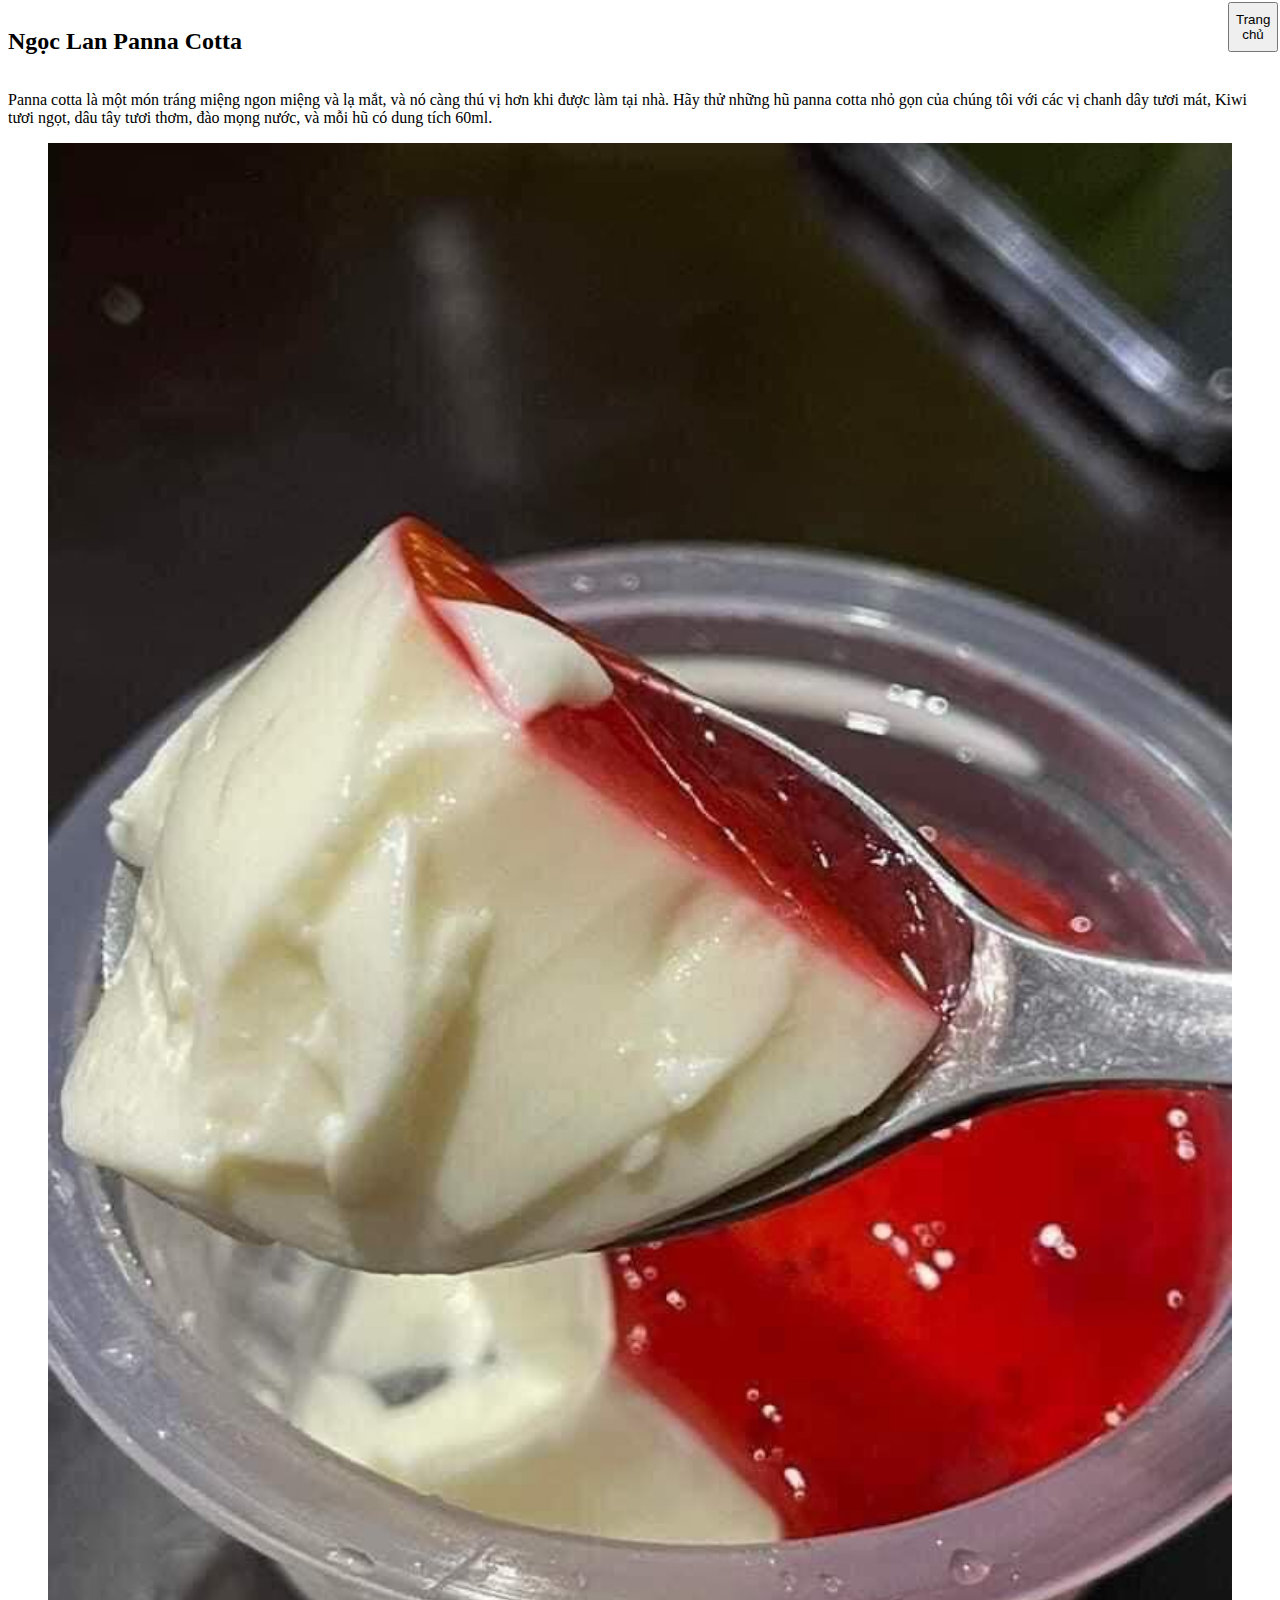
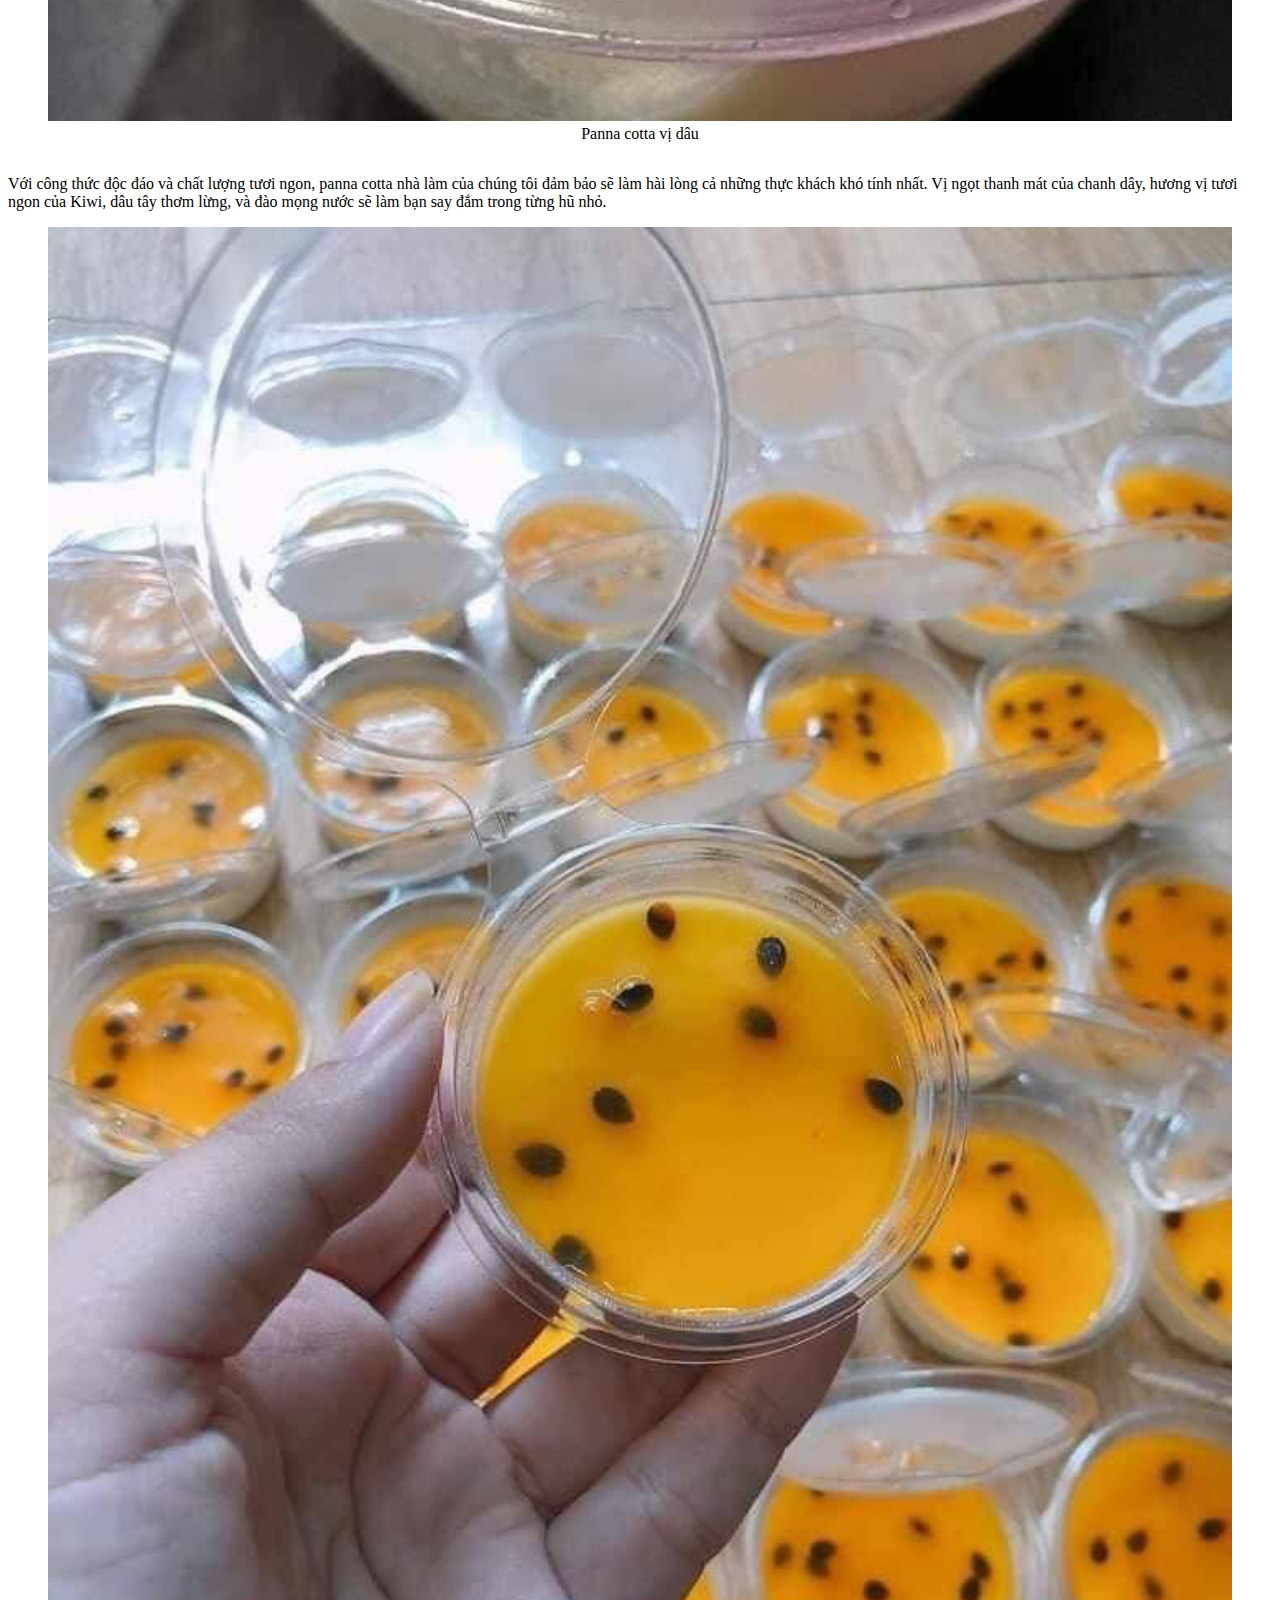
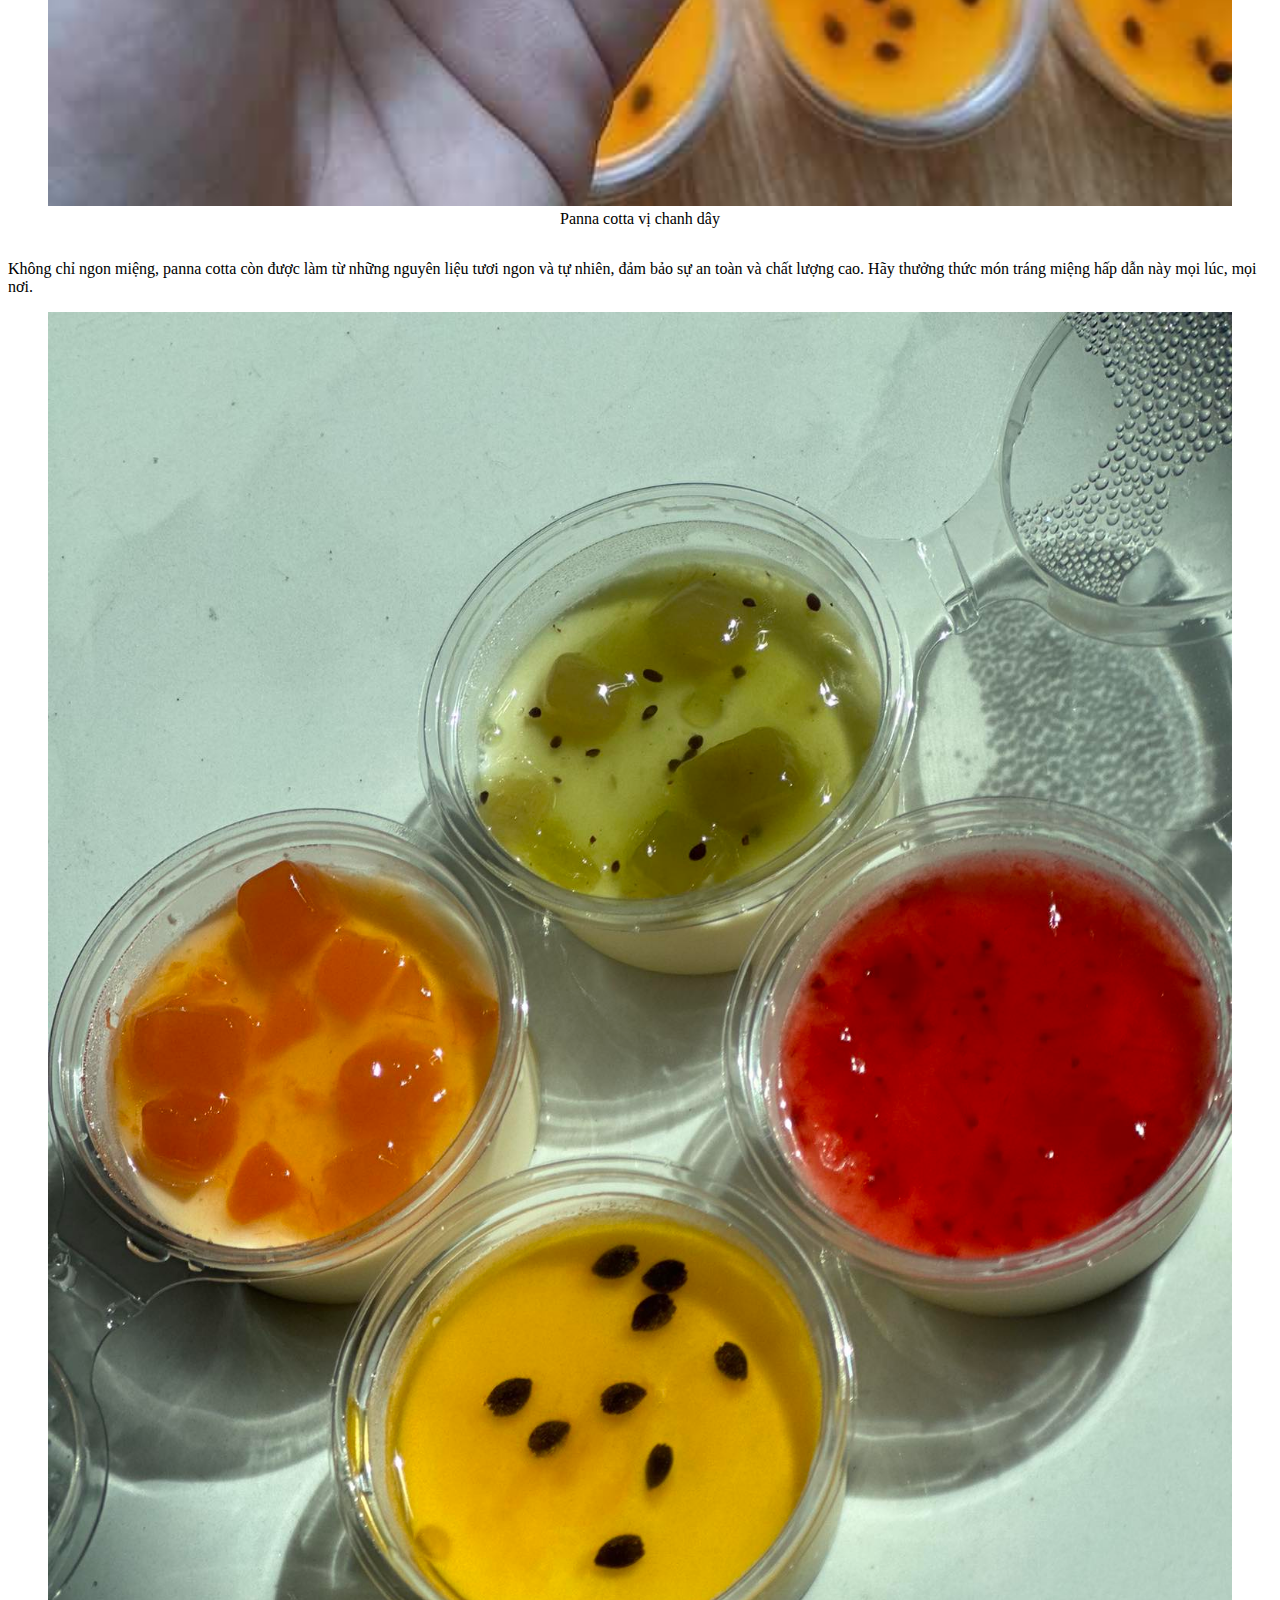
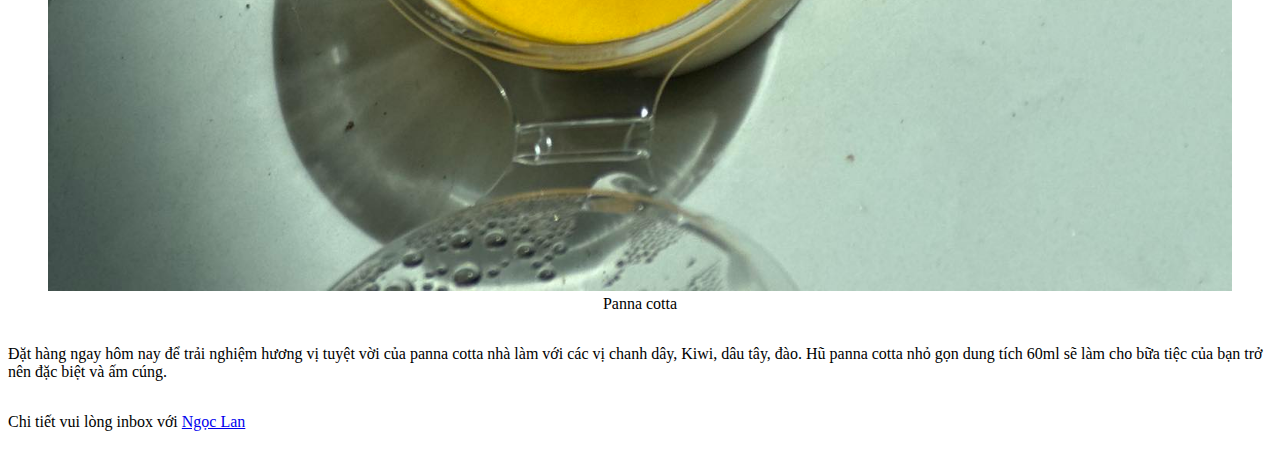
<file: gt.html>
<!DOCTYPE html>
<html lang="en">

<head>
    <meta charset="UTF-8">
    <meta http-equiv="X-UA-Compatible" content="IE=edge">
    <meta name="viewport" content="width=device-width, initial-scale=1.0">
    <title>Ngọc Lan</title>
    <style>
        body {
            display: flex;
            justify-content: center;
        }
        
        .main {
            display: flex;
            flex-direction: column;
            justify-content: space-around;
        }
        
        .paco-img {
            width: 100%;
            height: auto;
        }
        
        figcaption {
            text-align: center;
        }
    </style>
</head>

<body>
    <a href="index.html"><button style="position: fixed; top: 2px;right: 2px; height: 50px; width:50px;">Trang chủ</button></a>
    <div class="main">
        <h2>Ngọc Lan Panna Cotta</h2>
        <div class="nd-ha" id="nd1">
            <p> Panna cotta là một món tráng miệng ngon miệng và lạ mắt, và nó càng thú vị hơn khi được làm tại nhà. Hãy thử những hũ panna cotta nhỏ gọn của chúng tôi với các vị chanh dây tươi mát, Kiwi tươi ngọt, dâu tây tươi thơm, đào mọng nước, và mỗi
                hũ có dung tích 60ml.</p>
            <figure>
                <img class="paco-img" src="/nl pana/364434566_988565335721974_3208190023945895100_n.jpg" alt="">
                <figcaption>Panna cotta vị dâu</figcaption>
            </figure>

        </div>
        <div class="nd-ha" id="nd2">
            <p>Với công thức độc đáo và chất lượng tươi ngon, panna cotta nhà làm của chúng tôi đảm bảo sẽ làm hài lòng cả những thực khách khó tính nhất. Vị ngọt thanh mát của chanh dây, hương vị tươi ngon của Kiwi, dâu tây thơm lừng, và đào mọng nước sẽ
                làm bạn say đắm trong từng hũ nhỏ.</p>
            <figure>
                <img class="paco-img" src="nl pana/365501909_1758406784591321_214384918782491900_n.jpg" alt="">
                <figcaption>Panna cotta vị chanh dây</figcaption>
            </figure>

        </div>
        <div class="nd-ha" id='nd3'>

            <p>Không chỉ ngon miệng, panna cotta còn được làm từ những nguyên liệu tươi ngon và tự nhiên, đảm bảo sự an toàn và chất lượng cao. Hãy thưởng thức món tráng miệng hấp dẫn này mọi lúc, mọi nơi.</p>
            <figure>
                <img class="paco-img" src="nl pana/365603993_1122302788729718_8293127943365266728_n.jpg" alt="">
                <figcaption>Panna cotta</figcaption>
            </figure>
        </div>

        <p>Đặt hàng ngay hôm nay để trải nghiệm hương vị tuyệt vời của panna cotta nhà làm với các vị chanh dây, Kiwi, dâu tây, đào. Hũ panna cotta nhỏ gọn dung tích 60ml sẽ làm cho bữa tiệc của bạn trở nên đặc biệt và ấm cúng.</p>
        <p>Chi tiết vui lòng inbox với <a href="https://www.m.me/100081268086342">Ngọc Lan</a></p>

    </div>
</body>

</html>
</file>
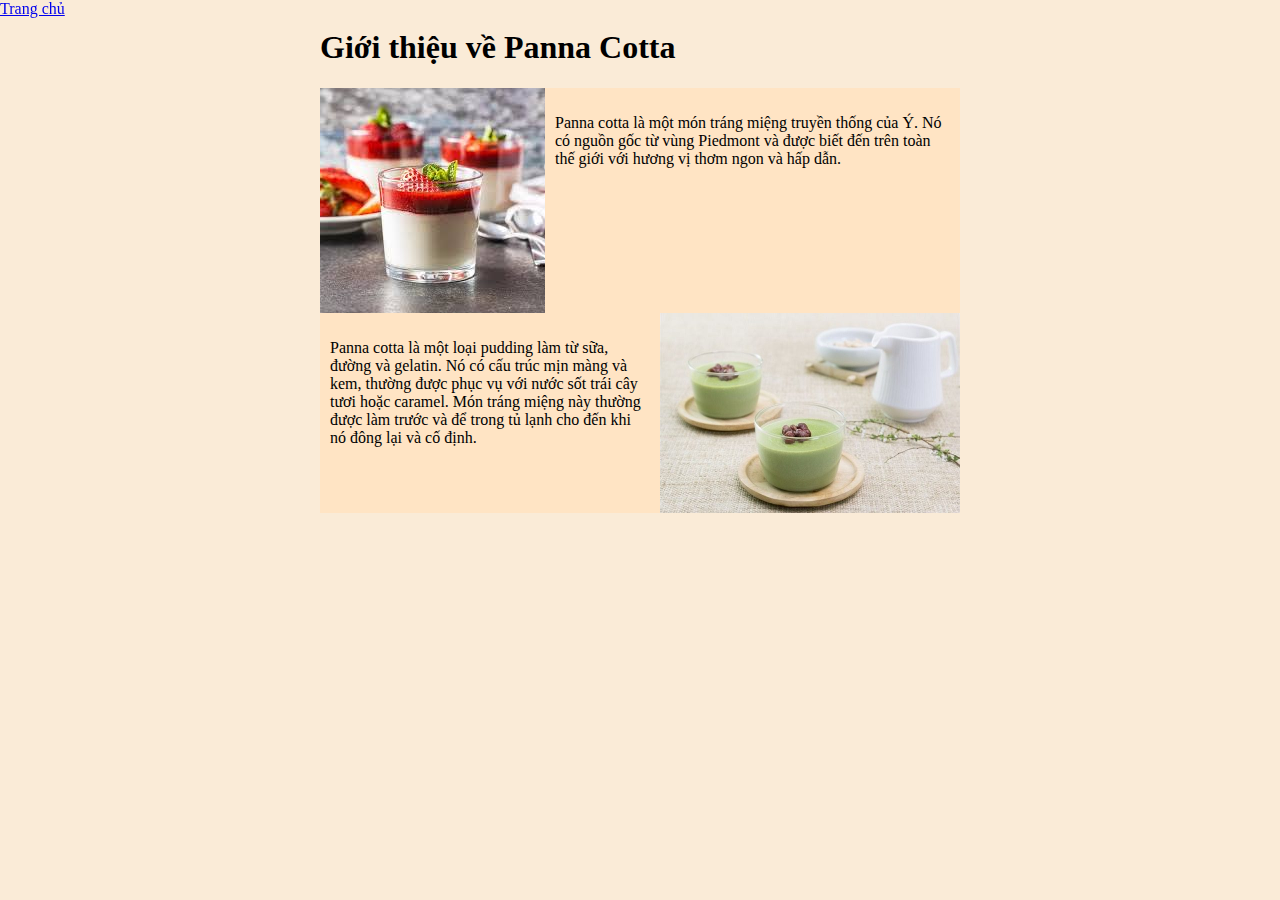
<file: kn.html>
<!DOCTYPE html>
<html>

<head>
    <title>Giới thiệu về Panna Cotta</title>
    <style>
        /* Định dạng CSS cho hình ảnh */
        
        .panna-cotta-image {
            width: 300px;
            height: auto;
        }
        
        body {
            display: flex;
            flex-direction: row;
            justify-content: center;
            background-color: antiquewhite;
        }
        
        .main1 {
            display: flex;
            background-color: bisque;
            max-width: 50vw;
        }
        
        .main2 {
            display: flex;
            background-color: bisque;
            max-width: 50vw;
        }
        
        p {
            padding: 10px;
        }
    </style>
</head>

<body>
    <div id="goback" style="position: fixed; top: 0; left: 0; width: fit-content; height: auto;">
        <a href="index.html">Trang chủ</a>
    </div>


    <div class="main">

        <h1>Giới thiệu về Panna Cotta</h1>
        <div class="main1">
            <img class="panna-cotta-image" src="images.jpg" alt="Panna Cotta">
            <p>
                Panna cotta là một món tráng miệng truyền thống của Ý. Nó có nguồn gốc từ vùng Piedmont và được biết đến trên toàn thế giới với hương vị thơm ngon và hấp dẫn.
            </p>
        </div>

        <div class="main2">
            <p>
                Panna cotta là một loại pudding làm từ sữa, đường và gelatin. Nó có cấu trúc mịn màng và kem, thường được phục vụ với nước sốt trái cây tươi hoặc caramel. Món tráng miệng này thường được làm trước và để trong tủ lạnh cho đến khi nó đông lại và cố định.
            </p>
            <img class="panna-cotta-image" src="panna-cotta-tra-xanh-thom-ngon-600x400.jpg" alt="Panna Cotta">
        </div>

    </div>

</body>

</html>
</file>
